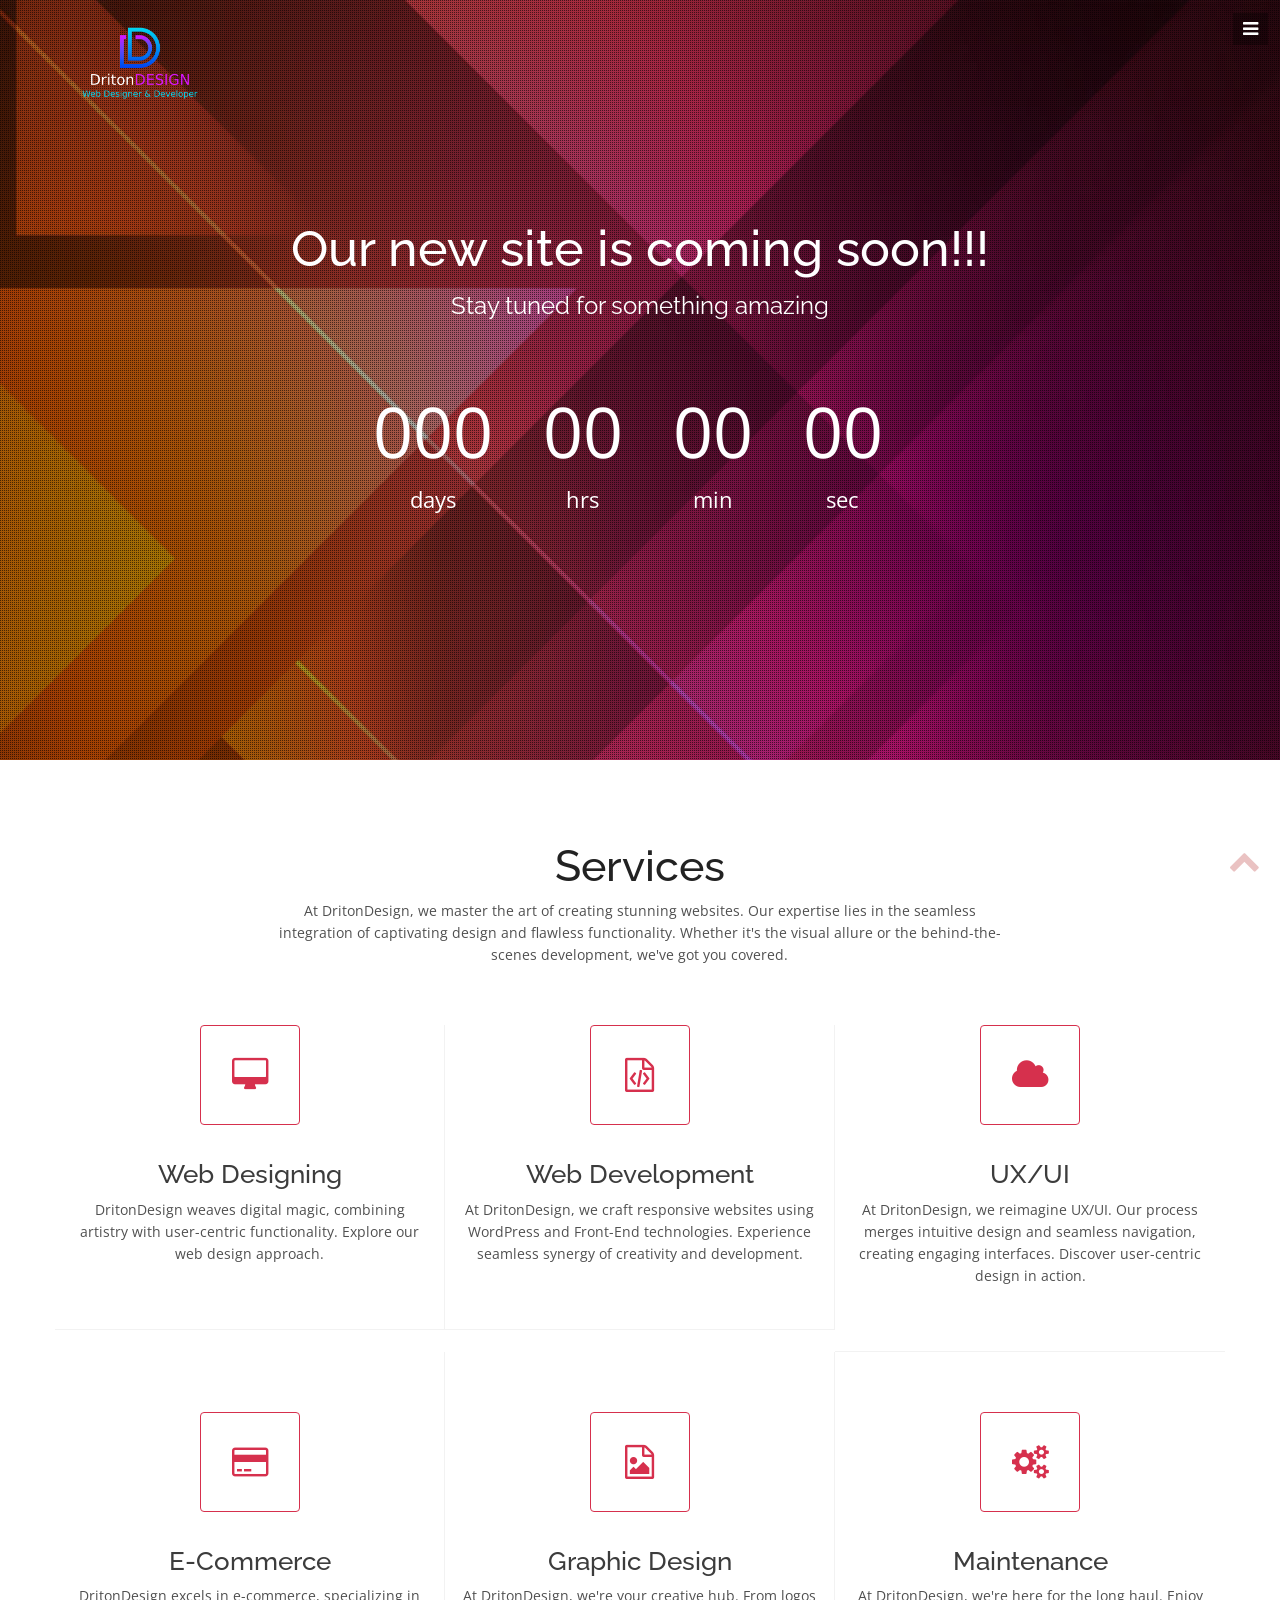
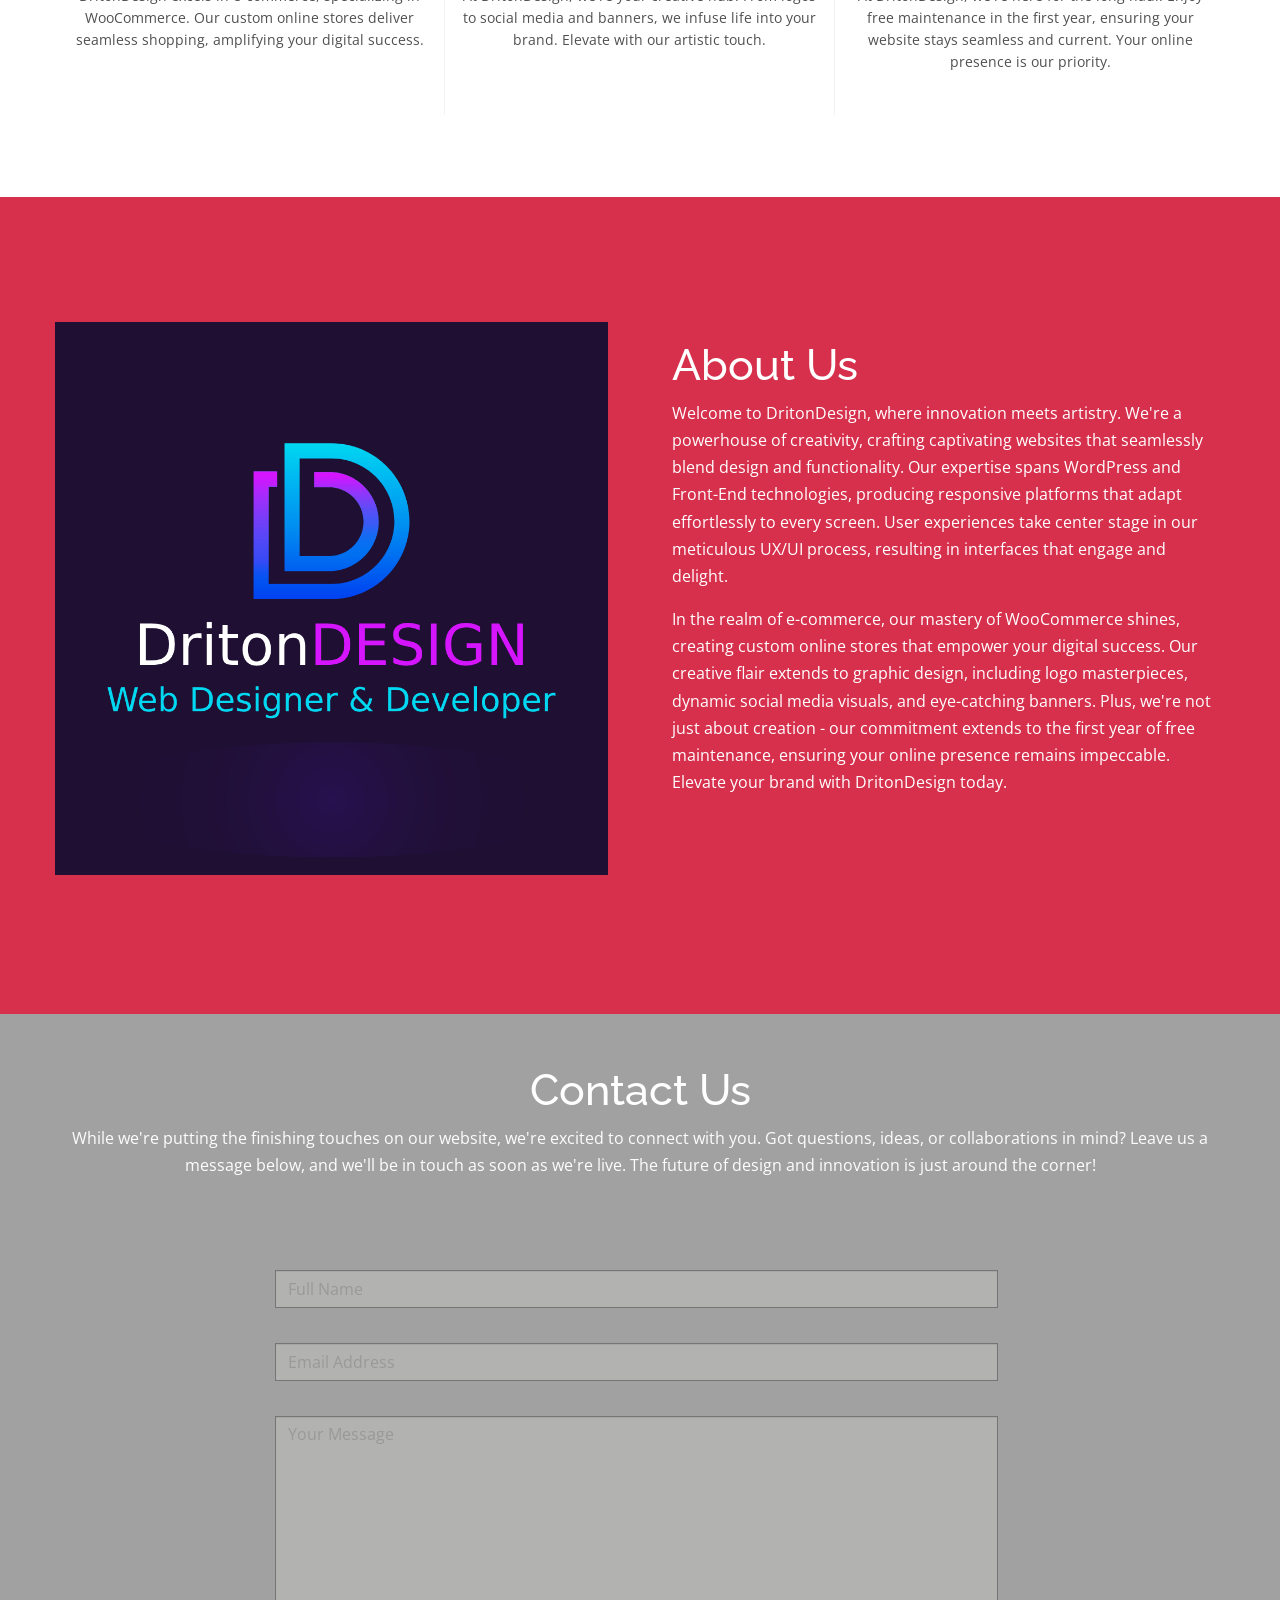
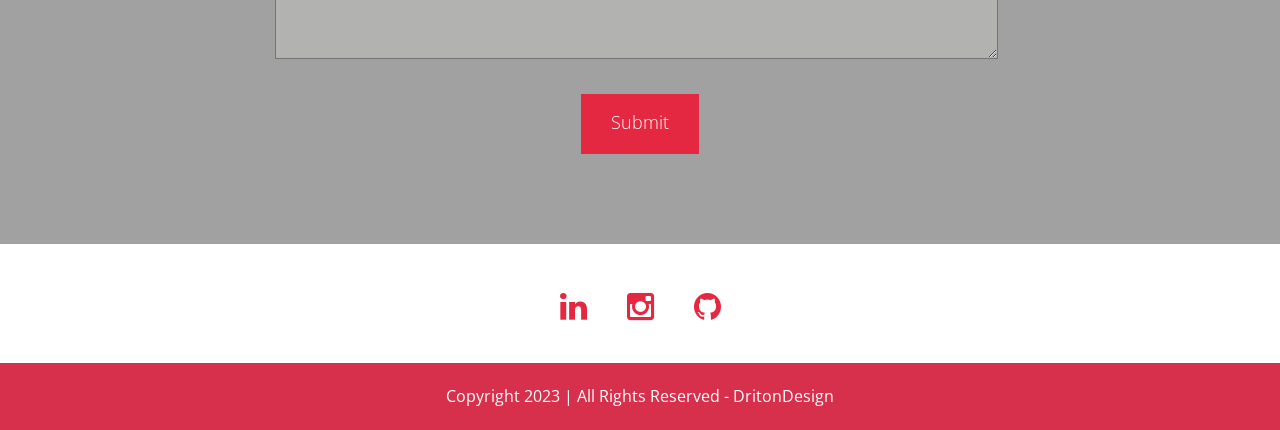
<file: index.html>
<!doctype html>
<html lang="en-gb" class="no-js">
<head>
<meta charset="utf-8">
<meta name="viewport" content="width=device-width, initial-scale=1, maximum-scale=1">
<!--[if lt IE 9]> 
    <meta http-equiv="X-UA-Compatible" content="IE=edge,chrome=1">
    <![endif]-->
<title>DritonDesign - Coming Soon</title>
<meta name="description" content="">
<meta name="author" content="WebThemez">
<!--[if lt IE 9]>
        <script src="http://html5shim.googlecode.com/svn/trunk/html5.js"></script>
    <![endif]-->
<!--[if lte IE 8]>
		<script type="text/javascript" src="http://explorercanvas.googlecode.com/svn/trunk/excanvas.js"></script>
	<![endif]-->
<link rel="stylesheet" href="css/bootstrap.min.css" />
<link href="css/animate.css" rel="stylesheet" media="screen">
<link rel="stylesheet" href="css/styles.css" />
<link href="font/css/font-awesome.min.css" rel="stylesheet">
</head>

<body>
<nav id="mainNav">
  <div id="menuToggle"><i class="fa fa-bars"></i></div>
  <ul class="menuLinks">
    <li class="active" id="firstLink"><a href="#home" class="scroll-link">Home</a></li>
    <li><a href="#services" class="scroll-link">Services</a></li>
    <li><a href="#aboutUs" class="scroll-link">About Us</a></li>
    <li><a href="#contactUs" class="scroll-link">Contact Us</a></li>
  </ul>
</nav>
<!--/.header-->
<div id="#top"></div>
<section id="home">
  <div class="banner-container">
    <div class="container">
      <div class="row">
        <div class="logo"> <img src="images/DD-logo.png" alr='logo'/> </div>
      </div>
      <div class="heading text-center">
        <h2>Our new site is coming soon!!!</h2>
        <strong>Stay tuned for something amazing</strong> </div>
      <div class="countdown styled"></div>
    </div>
  </div>
</section> 
<section id="services" class="page-section colord">
    <div class="container">
      <div class="heading wow fadeInUp animated" data-wow-duration="1000ms" data-wow-delay="300ms">
        <div class="row">
          <div class="text-center col-sm-8 col-sm-offset-2">
            <h2>Services</h2>
            <p>At DritonDesign, we master the art of creating stunning websites. Our expertise lies in the seamless integration of captivating design and flawless functionality. Whether it's the visual allure or the behind-the-scenes development, we've got you covered.</p>
          </div>
        </div> 
      </div>
      <div class="text-center our-services">
        <div class="row">
          <div class="col-sm-4 wow fadeInDown animated" data-wow-duration="1000ms" data-wow-delay="300ms" style="visibility: visible; animation-duration: 1000ms; -webkit-animation-duration: 1000ms; animation-delay: 300ms; -webkit-animation-delay: 300ms; animation-name: fadeInDown; -webkit-animation-name: fadeInDown;">
            <div class="service-icon">
              <i class="fa fa-desktop"></i>
            </div>
            <div class="service-info">
              <h3>Web Designing</h3>
              <p>DritonDesign weaves digital magic, combining artistry with user-centric functionality. Explore our web design approach.</p>
            </div>
          </div>
          <div class="col-sm-4 wow fadeInDown animated" data-wow-duration="1000ms" data-wow-delay="450ms" style="visibility: visible; animation-duration: 1000ms; -webkit-animation-duration: 1000ms; animation-delay: 450ms; -webkit-animation-delay: 450ms; animation-name: fadeInDown; -webkit-animation-name: fadeInDown;">
            <div class="service-icon">
              <i class="fa fa-file-code-o"></i>
            </div>
            <div class="service-info">
              <h3>Web Development</h3>
              <p>At DritonDesign, we craft responsive websites using WordPress and Front-End technologies. Experience seamless synergy of creativity and development.</p>
            </div>
          </div>
          <div class="col-sm-4 wow fadeInDown animated" data-wow-duration="1000ms" data-wow-delay="550ms" style="visibility: visible; animation-duration: 1000ms; -webkit-animation-duration: 1000ms; animation-delay: 550ms; -webkit-animation-delay: 550ms; animation-name: fadeInDown; -webkit-animation-name: fadeInDown;">
            <div class="service-icon">
              <i class="fa fa-cloud"></i>
            </div>
            <div class="service-info">
              <h3>UX/UI</h3>
              <p>At DritonDesign, we reimagine UX/UI. Our process merges intuitive design and seamless navigation, creating engaging interfaces. Discover user-centric design in action.</p>
            </div>
          </div>
          <div class="col-sm-4 wow fadeInUp animated" data-wow-duration="1000ms" data-wow-delay="650ms" style="visibility: visible; animation-duration: 1000ms; -webkit-animation-duration: 1000ms; animation-delay: 650ms; -webkit-animation-delay: 650ms; animation-name: fadeInUp; -webkit-animation-name: fadeInUp;">
            <div class="service-icon">
              <i class="fa fa-credit-card"></i>
            </div>
            <div class="service-info">
              <h3>E-Commerce</h3>
              <p>DritonDesign excels in e-commerce, specializing in WooCommerce. Our custom online stores deliver seamless shopping, amplifying your digital success.</p>
            </div>
          </div>
          <div class="col-sm-4 wow fadeInUp animated" data-wow-duration="1000ms" data-wow-delay="750ms" style="visibility: visible; animation-duration: 1000ms; -webkit-animation-duration: 1000ms; animation-delay: 750ms; -webkit-animation-delay: 750ms; animation-name: fadeInUp; -webkit-animation-name: fadeInUp;">
            <div class="service-icon">
              <i class="fa fa-file-image-o"></i>
            </div>
            <div class="service-info">
              <h3>Graphic Design</h3>
              <p>At DritonDesign, we're your creative hub. From logos to social media and banners, we infuse life into your brand. Elevate with our artistic touch.</p>
            </div>
          </div>
          <div class="col-sm-4 wow fadeInUp animated" data-wow-duration="1000ms" data-wow-delay="850ms" style="visibility: visible; animation-duration: 1000ms; -webkit-animation-duration: 1000ms; animation-delay: 850ms; -webkit-animation-delay: 850ms; animation-name: fadeInUp; -webkit-animation-name: fadeInUp;">
            <div class="service-icon">
              <i class="fa fa-cogs"></i>
            </div>
            <div class="service-info">
              <h3>Maintenance</h3>
              <p>At DritonDesign, we're here for the long haul. Enjoy free maintenance in the first year, ensuring your website stays seamless and current. Your online presence is our priority.</p>
            </div>
          </div>
        </div>
      </div>
    </div>
  </section>
<section id="aboutUs">
  <div class="container">
    <div class="row feature design">
      <div class="six columns right">
        <h2>About Us</h2>
        <p>Welcome to DritonDesign, where innovation meets artistry. We're a powerhouse of creativity, crafting captivating websites that seamlessly blend design and functionality. Our expertise spans WordPress and Front-End technologies, producing responsive platforms that adapt effortlessly to every screen. User experiences take center stage in our meticulous UX/UI process, resulting in interfaces that engage and delight. </p>
        <p>In the realm of e-commerce, our mastery of WooCommerce shines, creating custom online stores that empower your digital success. Our creative flair extends to graphic design, including logo masterpieces, dynamic social media visuals, and eye-catching banners. Plus, we're not just about creation - our commitment extends to the first year of free maintenance, ensuring your online presence remains impeccable. Elevate your brand with DritonDesign today.</p>
      </div>
      <div class="six columns feature-media left"> <img src="images/Logo-PS.jpg" alt=""> </div>
    </div>
  </div>
</section>
<section id="contactUs" class="contact-parlex">
  <div class="parlex-back">
    <div class="container">
      <div class="row">
        <div class="heading text-center"> 
          <!-- Heading -->
          <h2>Contact Us</h2>
          <p>While we're putting the finishing touches on our website, we're excited to connect with you. Got questions, ideas, or collaborations in mind? Leave us a message below, and we'll be in touch as soon as we're live. The future of design and innovation is just around the corner!</p>
        </div>
      </div>
      <div class="row mrgn30">
	  <div class="col-md-offset-2 col-md-8">
	  <div id="contactfrm">
	  <!-- <form method="POST" id="contact-form" class="form-horizontal" action="contactengine.php" onSubmit="alert('Thank you for your feedback!');">
							<div class="col-sm-12">
							<div class="form-group">
							<input type="text" name="Name" id="Name" class="form-control wow fadeInUp" placeholder="Name" required/>
							</div>
							<div class="form-group">
							<input type="text" name="Email" id="Email" class="form-control wow fadeInUp" placeholder="Email" required/>
							</div>					
							<div class="form-group">
							<textarea name="Message" rows="10" cols="20" id="Message" class="form-control input-message wow fadeInUp"  placeholder="Message" required></textarea>
							</div>
							<div class="form-group text-center">
							<input type="submit" name="submit" value="Submit" class="btn btn-success wow fadeInUp" />
							</div>
							</div>
						</form>		 --> 

            <!-- New Form -->
           
            <form id="contact-form" class="form-horizontal" action="https://formsubmit.co/business.dritongashi@gmail.com" method="POST" onsubmit="alert('Your Message was sent successfully!')">
              <div class="col-sm-12">
                <div class="form-group">
                  <input type="text" name="name" id="Name" class="form-control form-control wow fadeInUp" placeholder="Full Name" required>
                </div>
                <div class="form-group">
                  <input type="email" name="email" id="Email" class="form-control form-control wow fadeInUp" placeholder="Email Address" required>
                </div>					
                <div class="form-group">
                
                <textarea cols="20" placeholder="Your Message" class="form-control form-control input-message wow fadeInUp" id="Message" name="message" rows="10" required></textarea>
  
                </div>
                <div class="form-group text-center">
                <input type="submit" name="submit" value="Submit" class="btn btn-success wow fadeInUp" />
                </div>
                </div>
                <input type="hidden" name="_captcha" value="false">
                <input type="hidden" name="_autoresponse" value="Thank you for getting in touch with DritonDesign! Your email has landed safely in our inbox, and we're excited to connect with you.

                Our team is dedicated to crafting creative and innovative solutions that leave a lasting impact. Your inquiry is important to us, and we'll be reviewing it promptly. Whether it's a web design project, e-commerce venture, graphic design request, or any other collaboration, we're here to bring your vision to life.
                
                Please rest assured that we're actively working on your request. Our goal is to provide you with the best service and support possible.
                
                In the meantime, feel free to explore our website for more information about our services and portfolio. If you have any immediate questions or concerns, don't hesitate to reach out to us on <a target='_blank' href='https://www.linkedin.com/in/driton-gashi-23a70020a/'>LinkedIn</a> or  <a target='_blank' href='https://www.instagram.com/dritondesign/'>Instagram</a>.
                
                Thank you once again for considering DritonDesign for your creative needs. We look forward to the opportunity of working together and creating something exceptional.
                
                Best regards,
                Driton Gashi
                Founder, DritonDesign
                ">
<input type="hidden" name="_template" value="table">
<input type="hidden" name="_next" value="https://driton-gashi.com/">
<input type="hidden" name="_subject" value="New message from you website">
            </form>
					</div>	
       </div>
      </div>
    </div>
    <!--/.container--> 
  </div>
</section>
<footer>
  <div class="container">
    <div class="social text-center"> <a target="_blank" href="https://www.linkedin.com/in/driton-gashi-23a70020a/"><i class="fa fa-linkedin"></i></a> <a target="_blank" href="https://www.instagram.com/dritondesign/"><i class="fa fa-instagram"></i></a> <a target="_blank" href="https://github.com/Driton-Gashi"><i class="fa fa-github"></i></a> </div>
    <div class="clear"></div>
    <!--CLEAR FLOATS--> 
  </div>
</footer>
<!--/.page-section-->
<section class="copyright">
  <div class="container">
    <div class="row">
      <div class="col-sm-12 text-center"> Copyright 2023 | All Rights Reserved - DritonDesign</div>
    </div>
    <!-- / .row --> 
  </div>
</section>
<a href="#top" class="topHome"><i class="fa fa-chevron-up fa-2x"></i></a> 

<!--[if lte IE 8]><script src="//ajax.googleapis.com/ajax/libs/jquery/1.11.0/jquery.min.js"></script><![endif]--> 
<script src="js/modernizr-latest.js"></script> 
<script src="js/jquery-1.8.2.min.js" type="text/javascript"></script> 
<script src="js/bootstrap.min.js" type="text/javascript"></script> 
<script src="js/jquery.nav.js" type="text/javascript"></script> 
<script src="js/waypoints.js"></script> 
<script src="js/Backstretch.js" type="text/javascript"></script> 
<script src="js/custom.js" type="text/javascript"></script> 
<script type="text/javascript" src="js/jquery.countdown.js"></script>
</body>
</html>
</file>
<file: css/styles.css>
/* 
Author URI: http://webthemez.com/ 
*/

@import url(http://fonts.googleapis.com/css?family=Open+Sans:400,700,600);
@import url(http://fonts.googleapis.com/css?family=Raleway:400,700);
* {
	margin: 0;
	padding: 0;
	font-family: 'Open Sans', sans-serif;
}
body {
	height: 100%;
	font-family: 'Open Sans', sans-serif;
	font-size: 16px;
	line-height: 1.7;
	color: #666666;
	-webkit-font-smoothing: antialiased;
	-webkit-text-size-adjust: 100%;
	background: #fff;
	transition: all 0.3s linear;
	-webkit-transition: all 0.3s linear;
	-moz-transition: all 0.3s linear;
	-o-transition: all 0.3s linear;
}
::selection {
	color: #fff;
	background: #FF5200;
}

::-moz-selection {
 color: #fff;
 background: #FF5200;
}
p {
	color: #FFFFFF;
	margin: 0 0 1em !important;
}
h1, h2, h3, h4, h5, h6, #home .heading strong {
	font-family: 'Raleway', sans-serif;
}
.fitImage {
	max-width: 100%;
	vertical-align: middle;
	display: inline-block;
}
.animated {
	/* -webkit-animation-duration: 1s; */
	animation-duration: 1s;
	-webkit-animation-delay: 0s;
	animation-delay: 0s;
}
.mcbook {
	opacity: 0;
}
.show {
	opacity: 1;
}
.pDark p {
	color: #6D6D6D;
}
.pDark h3 {
	color: #BEBEBE;
}
.btn {
	background: #FF5200;
}
.btn:hover {
	background: #145AC4;
}
.btn, .form-control, .team-socials i {
	border-radius: 5px !important;
}
.overlay {
    background: #020202;
}
.form-group {
	margin: 0 auto;
	margin-bottom: 15px; 
}
.form-control {
	border: none;
	outline: none;
	color: #fff;
	margin: 0;
	height:38px;
	width: 210px;
	max-width: 100%;
	display: block;
	margin-bottom: 20px;
	background: rgba(245, 242, 237, 0.2);
	font-size: inherit;
	border-radius: 0px !important;
	width: 99%;
	border: 1px solid #757575;
}
.button-outline {
	-webkit-font-smoothing: antialiased;
	display: inline-block;
	vertical-align: middle;
	zoom: 1;
	color: #fff;
	padding: 10px 25px;
	border: 2px solid #fff;
	border-radius: 0px;
	font-size: 16px;
	font-weight: 400;
	background: rgba(255,255,255,0.15);
}
.button-outline:hover {
	color: #fff;
	background: rgba(255,255,255,0.35);
}
a {
	color: #EAC2C2;
	text-decoration: none;
	text-shadow: none;
	-webkit-transition: all 0.2s linear;
	-moz-transition: all 0.2s linear;
	-ms-transition: all 0.2s linear;
	-o-transition: all 0.2s linear;
	transition: all 0.2s linear;
}
a:hover {
	color: #000;
	text-decoration: none;
}
.btn {
	border: 0px;
	border-radius: 0px;
}
.btn-primary {
	background: #fff;
	border: 1px solid #fff !important;
	color: #414141 !important;
}
.btn-secondary {
	background: transparent;
	border: 1px solid #fff !important;
	color: #fff;
}
.btn-primary:hover {
	background: #fff;
}
.btn-secondary:hover {
	background: transparent;
	color: #fff;
}
.btn {
	color: #fff;
	font-size: 18px;
	min-height: 50px;
	border-radius: 40px;
	text-decoration: none;
	display: inline-block;
	line-height: 24px;
	padding: 16px 30px 20px;
	z-index: 1;
	position: relative;
	border: none;
	margin-bottom: 15px;
}
.form-control {
	border-radius: 0px;
}
.mrgn30 {
	margin: 30px 0;
}
.copyright {
	color: #FFFFFF;
	background: #D6304D;
	padding: 20px 0;
}
#top {
	position: relative;
}
.topHome {
	position: fixed;
	bottom: 20px;
	right: 20px;
	z-index: 5;
}
.topHome:hover {
	color: #F89F9F;
}
h2, .h2 {
	font-size: 43px;
}
#Header {
	margin-bottom: 52px;
	position: relative;
	width: 100%;
	height: 119px;
	line-height: 118px;
	z-index: 1;
	padding-top: 30px
}
.logo {
	width: auto;
	margin: 0 auto;
	padding: 16px;
	height: 125px;
	width: 170px;
}
.wrapper {
	margin: 0 auto;
	position: relative;
	width: 100%;
	z-index: 1;
}
#socialIcons {
	display: block;
}
#socialIcons ul {
	margin: 0px;
	padding: 0px;
	text-align: center;
}
#socialIcons ul li {
	margin-right: 5px;
	height: 35px;
	line-height: 40px;
	list-style-type: none;
	display: inline-block;
	background: rgba(224, 224, 224, 1);
	border-radius: 47px;
	padding: 5px;
}
#socialIcons ul li a {
	width: 34px;
	height: 34px;
	display: inline-block;
}
.twitterIcon, .facebookIcon, .linkedInIcon, .pintrestIcon {
	background: url('../images/social-icons.png') -74px 0px;
}
.facebookIcon {
	background-position: 10px 0px;
}
.linkedInIcon {
	background-position: -245px 0px;
}
.pintrestIcon {
	background-position: -331px 0px;
}
.tempBy {
	display: block;
	text-align: center;
	margin-top: 40px;
	color: #8A8A8A;
}
#Content h2 {
	margin: 0px;
	padding: 0px;
	text-align: center;
	font-size: 42px;
	font-weight: 300;
	color: #fff;
}
#WindowSlide {
	margin: 0 auto;
	position: relative;
	width: 634px;
	height: 170px;
	display: block;
	overflow: hidden;
}
#Mail {
	position: absolute;
	width: 634px;
	top: 0px;
	left: 0px;
}
#Content h3 {
	text-align: center;
	font-size: 24px;
	font-weight: normal;
	display: block;
	clear: both;
}
#subscribe p {
	text-align: center;
}
#subscribe input {
	background: rgba(255, 255, 255, 0.52);
	color: #7a7a7a;
	font: bold 19px;
	vertical-align: middle;
	width: 293px;
	border: 1px solid #000;
	padding: 10px;
}
#subscribe input[type="button"] {
	background: rgba(255, 255, 255, 1);
	width: auto;
	padding: 10px 25px;
	cursor: pointer;
	margin-left: -5px;
	font-weight: bold;
	font-size: 13px;
	color: #000;
}
.callback, .simple {
	font-size: 20px;
	background: #27ae60;
	padding: 0.5em 0.7em;
	color: #ecf0f1;
	margin-bottom: 50px;
	-webkit-transition: background 0.5s ease-out;
	transition: background 0.5s ease-out;
}
.callback {
	cursor: pointer;
}
.ended {
	background: #c0392b;
}
.countdown {
	text-align: center;
	margin-top: 30px;
}
.styled {
	margin-bottom: 60px;
}
.styled div {
	display: inline-block;
	margin-left: 10px;
	font-size: 70px;
	font-weight: normal;
	text-align: center;
	margin: 0 25px;
	height: 100px;
	text-shadow: none;
	vertical-align: middle;
	color: #fff;
}
#overlay {
	background: rgba(0, 0, 0, 0.56) url(../images/overlays/01.png) top left repeat;
	position: fixed;
	top: 0px;
	width: 100%;
	bottom: 0px;
	opacity: 0.8;
}
/* IE7 inline-block hack */
*+html .styled div {
	display: inline;
	zoom: 1;
}
.styled div:first-child {
	margin-left: 0;
}
.styled div span {
	display: block;
	font-size: 22px;
	margin-top: -10px;
	font-weight: normal;
	text-align: center;
}
.banner-container {
	background: rgba(0, 0, 0, 0.05);
	background-image: url('../images/dots.png');
	background-repeat: repeat;
	height: 760px;
}


.our-services .col-sm-4 {
  border-right: 1px solid #f2f2f2;
  border-bottom: 1px solid #f2f2f2;
  padding-bottom: 50px;
}

.service-icon {
  border-radius: 4px;
  color: #D6304D;
  display: inline-block;
  font-size: 34px;
  height: 100px;
  line-height: 60px;
  width: 100px;
  -webkit-transition: background-color 0.2s ease;
  transition: background-color 0.2s ease;
  /* border-radius: 50%; */
  border: 1px solid #D6304D;
  padding-top: 18px;
  text-align: center;
}

 

.our-services .col-sm-4 {
  border-right:1px solid #f2f2f2;
  border-bottom:1px solid #f2f2f2;
  padding-bottom: 50px;
}

.our-services .col-sm-4:nth-child(4), 
.our-services .col-sm-4:nth-child(5), 
.our-services .col-sm-4:nth-child(6) {
  border-bottom:0;
  padding-top: 60px;
}

.our-services .col-sm-4:nth-child(3), 
.our-services .col-sm-4:nth-child(6) {
  border-right:0;
}

.service-info h3 {
  margin-top: 35px;
  font-size: 26px;
}

/* wtMenu
----------------------------------------------*/
#mainNav {
	position: fixed;
	right: -200px;
	width: 200px;
	height: 100%;
	top: 0;
	z-index: 10;
	text-align: left;
}
#menuToggle {
	position: absolute;
	left: -47px;
	z-index: 999;
	background: rgba(0, 0, 0, 0.30);
	top: 13px;
	cursor: pointer;
}
#menuToggle .fa {
	font-size: 18px;
	margin: 7px 10px;
	color: #fff;
}
#menuToggle:hover .fa {
	color: #888;
}
.menuLinks {
	position: absolute;
	top: 0;
	right: 0px;
	background: rgba(0, 0, 0, 0.9);
	width: 200px;
	height: 100%;
	z-index: 999;
	padding: 10px 0 0 0
}
.menuLinks li {
	list-style: none;
}
.menuLinks li a {
	margin-left: 20px;
	color: gray;
	display: block;
	font-size: 12px;
	font-weight: 700;
	line-height: 38px;
	text-transform: uppercase;
}
.menuLinks li a:hover {
	color: #888;
}
/*home*/

#home .heading h2 {
	color: #fff;
	font-size: 50px !important;
	padding-top: 65px;
}
#home .heading strong {
	color: #fff;
	font-size: 24px;
	font-weight: normal;
}
/* Header 
----------------------------------------------*/
#section-top {
	background: #4E4E4E;
}
#section-top ul {
	margin: 0;
	padding: 0;
	list-style: none;
	float: right;
}
#section-top ul li {
	display: inline-block;
}
#section-top ul li a {
	border-radius: 2px;
	display: inline-block;
	height: 35px;
	line-height: 35px;
	width: 35px;
	text-align: center;
}
#section-top .region-top-first {
	float: right;
}
.header {
	position: fixed;
	width: 100%;
	background: rgba(27, 27, 27, 0.31);
	z-index: 50;
	border-radius: 0;
	top: 0px;
	border-bottom: 1px solid rgba(214, 214, 214, 0.26);
}
.addBg {
	background: rgba(5, 5, 5, 0.94);
	transition: all 0.3s linear;
	-webkit-transition: all 0.3s linear;
	-moz-transition: all 0.3s linear;
	-o-transition: all 0.3s linear;
}
.navbar-inverse {
	background: transparent;
}
.navbar-inverse .navbar-toggle {
	background-color: #FF5200;
}
.navbar-inverse .navbar-toggle .icon-bar {
/*background-color: #FF5200;*/

}
.navbar-inverse .navbar-toggle:hover, .navbar-inverse .navbar-toggle:focus {
	background: #FF5200;
}
.navbar-inverse .navbar-nav > li > a:hover, .navbar-inverse .navbar-nav > li > a:focus {
	color: #fff;
}
.navbar-inverse .navbar-toggle:hover .icon-bar {
	background: #fff;
}
.navbar-toggle {
}
.hero-text {
	color: #676e73;
	width: 83%;
	text-align: center;
	margin: 7% auto 24px auto;
	font-family: 'Oswald', sans-serif;
}
.hero-text p {
	font-family: 'Oswald', sans-serif;
	padding: 0;
	margin: 12px 8% 0;
	text-shadow: 0px 1px 2px rgba(0, 0, 0, .2);
}
/*.carousel-inner*/
 
.actionPanel {
	padding: 25px 0;
	background: #FF5200;
}
.actionPanel h3 {
	margin: 0px;
}
.circle {
	color: #8A8A8A;
	height: 80px;
	width: 80px;
	border-radius: 90px;
	background: #252525;
	padding: 23px;
}
#section-strapline {
	background: #f00bff;
	line-height: 42px;
	clear: both;
}
/*----Nav ----*/
.header .navbar-brand {
	float: left;
	padding: 22px 15px;
	line-height: 18px;
	height: 50px;/*color:#FF5200;*/
}
.navbar-brand b {
	color: #FF5200;
	font-family: 'Oswald', sans-serif;
	font-weight: 900;
}
.navbar-brand b i {
	color: #fff;
	font-style: normal;
}
.logo {
	font-size: 2.2em;
	text-shadow: none;
	margin: 8px 0 0 0;
}
.logo:hover {
	color: #5A5A5A;
}
.header .navbar {
	margin: 0;
	background: transparent;
	border: 0;
}
.navbar-inverse .navbar-nav > li > a {
	color: #fff;
	font-size: 1.2em;
	line-height: normal;
	margin: 17px;
	padding: 6px 0px !important;
	border-radius: 5px;
	font-family: 'Oswald', sans-serif;
	font-weight: 400;
	text-transform: uppercase;
}
.navbar-inverse .navbar-nav > .active > a, .navbar-inverse .navbar-nav > .active > a:hover, .navbar-inverse .navbar-nav > .active > a:focus {
	color: #fff;
	background: none;
	border-bottom: 2px solid #FF5200;
	border-radius: 0px;
}
.navbar-inverse .navbar-nav > .active {
}
.navbar-nav > li:hover > a {
	color: #fff;
}
.header .navbar-nav > li > a {
	padding: 25px 18px;
}
.page-section {
	width: 100%;
	height: auto;
	padding: 60px 0;
}
.noPadd {
	padding: 0;
}
.page-section h1 {
	font-size: 3.5em;
	margin: 90px 0 30px;
	line-height: 1.2em;
}
.page-section h1 span {
	font-weight: 200;
}
.page-section h2 {
	color: #FF5200;
}
.page-section p {
	font-size: 14px;
	line-height: 22px;
}
.darkBg {
	background: #000;
}
.darkBg .fa {
	color: #FF5200;
}
#logo {
	margin-top: 6.875rem;
	text-align: center;
}
.hero-text p {
	font-size: 1.6em;
	color: #fff;
	font-style: normal;
	text-shadow: 1px 1px 1px #8F8F8F;
}
.arrow-link {
	display: inline-block;
	font-size: 32px;
	margin-top: 20px;
	height: 60px;
	line-height: 60px;
	overflow: hidden;
	text-align: center;
	vertical-align: top;
	width: 60px;
}
a.arrow-link {
	color: #FF5200;
}
a.arrow-link:hover {
	color: #fff;
}
.colord {
	background: #FFFFFF;
}
.colord p {
	color: #505050;
}
.colord h3 {
	color: #3C3C3C;
}
.hero-button {
	text-align: center;
	background: rgba(255, 255, 255, 0.36);
	border: 1px solid #fff;
	padding: 20px;
	display: inline-block;
	margin: 0 auto;
	clear: left;
	width: auto;
}
.hero-img {
	text-align: center;
	margin: 124px auto 24px auto;
}
.da-slider {
	margin: 0 auto !important;
}
.heading h2 {
	color: #222;
}
#contactUs .heading h2 {
	color: #fff;
}
.sub-heading {
	padding: 15px 0;
}
.sub-heading h2 {
	font-size: 18px;
	margin: 15px 0 8px !important;
}
.sub-heading p {
	color: #5A5A5A;
}
.heading {
	padding: 3px 10px;
	padding-bottom: 15px;
	margin-bottom: 30px;
	display: block;
}
.pdingBtm30 {
	padding-bottom: 30px;
}
img, video, iframe, embed, object {
	max-width: 100%;
	height: auto;
}
/* Features
    -------------------------------------------------*/
#features h2 {
}
#features p {
}
.fetaure-details {
	margin-bottom: 45px;
}
.features .features-left {
	text-align: right;
}
.features .features-right {
	text-align: left;
}
#features h4 {
	color: #000;
	font-size: 24px !important;
}
#features p {
	color: #494949;
	font-size: 16px;
}
.features .phone-image {
	max-width: 250px;
	margin: auto auto 80px;
}
#aboutUs {
	background: #D6304D;
	padding-top: 35px;
	padding-bottom: 25px;
	overflow: hidden;
}
#aboutUs .feature {
	margin-top: 30px;
	margin-bottom: 54px;
	color: #fff;
	padding: 60px 0;
}
#aboutUs .right {
	padding-left: 32px;
	float: right;
}
#aboutUs .left {
	padding-right: 32px;
	float: left;
}
#aboutUs h3 {
	font: 18px/34px;
	text-transform: uppercase;
	letter-spacing: 1px;
	color: #222;
}
.fluid-video-wrapper {
	margin-top: 18px;
}
#aboutUs .left {
	padding-right: 32px;
	float: left;
}
#aboutUs .right {
	float: right;
}
.row .six {
	width: 50%;
}
/* Services
    -------------------------------------------------*/
.grid .text-content {
	padding-left: 35%;
}
.grid .text-content {
	display: block;
	padding-left: 19%;
	padding-right: 8%;
}
.grid .grid-item {
}
.grid .text-content h5 {
	font-weight: bold;
}
.grid .grid-item .item-content {
	display: block;
	outline: none;
	text-decoration: none;
	padding: 20px 0;
}
.item-content .fa {
	position: absolute;
	color: #646464;
	font-size: 4.5em;
	top: 36px;
}
#contactUs {
/*background: #FF5200;*/
}
#contactUs .btn {
	border-radius: 0px !important;
	border: 0px !important;
	background: #E52841;
	color: #fff !important;
	text-align: center;
}
nav#filter {
	margin-bottom: 1.5em;
}
nav#filter li {
	display: inline-block;
	margin: 0 0 0 5px;
}
nav#filter a {
	padding: 4px 12px;
	line-height: 20px;
	border: 1px solid #FF5200;
	text-decoration: none;
}
.current {
	background: #FF5200;
	color: #fff;
}
.page-section.intro {
	min-height: 600px;
}
.btn {
	font-weight: 200;
}
.btn-dark {
	background: #444;
	color: #fff;
}
.btn-dark:hover {
	background: #000;
	color: #fff;
}
.back-to-top {
	display: inline-block;
	clear: both;
	background: #fff;
	color: #333;
	padding: 0 10px 5px;
	margin: 20px 0 0;
	text-shadow: none;
}
.back-to-top:hover {
	background: #333;
	color: #fff;
	text-decoration: none;
}
hr {
	border-color: #ddd;
}
body {
	margin: 0;
	font-family: Arial, sans-serif;
}
#navigation {
	position: fixed;
	top: 0;
	right: 0;
	margin: 0;
	padding: 0;
	width: 200px;
	background: #ffffff;
	box-shadow: 0 10px 10px -10px #000000;
}
#navigation > li {
	margin: 0;
	padding: 0;
	list-style: none;
}
#navigation > li > a {
	margin: 1px;
	color: #000000;
	background: #cccccc;
	display: block;
	padding: 5px;
	text-decoration: none;
	transition: all 400ms;
}
#navigation > li > a.current, #navigation > li:hover > a {
	background: #999999;
}
.pageSection {
	min-height: 600px;
	padding: 20px;
	background: #dddddd;
}
.pageSection:nth-child(odd) {
	background: #eeeeee;
}
.socialIcons li {
	list-style: none;
	display: inline;
	margin-right: 6px;
}
footer {
	padding: 35px 0 30px;
	background: #FFFFFF;
}
.social a:hover {
	color: #818181;
}
.social a {
	font-size: 32px;
	margin: 0 18px;
	color: #E52841;
}
.contact ul li {
	margin-bottom: 10px;
}
.contact ul li i {
	margin-right: 15px;
}
.portfolio-item img:hover {
	width: 110%;
	height: 110%;
}

@media (min-width: 768px) {
.header .navbar-brand {
	padding-left: 0;
}
.navbar-nav {
	float: right;
}
.navbar-inverse .navbar-nav > li > a {
	color: #fff;
	font-size: 1.1em;
	padding: 6px 0px !important;
	border-radius: 5px;
	margin: 19px 10px;
}
}

@media (max-width: 768px) {
.banner-container {
	height: 700px;
}
#home .heading h2 {
	font-size: 44px !important;
}
#home .heading strong {
	font-size: 19px;
}
.styled div {
	display: inline-block;
	margin-left: 10px;
	font-size: 50px;
}
.styled div span {
	font-size: 23px;
}
.row .six {
	width: auto;
}
.hero-img {
	display: none;
}
.header .navbar-nav > li > a {
	padding: 25px 12px;
}
}

@media (max-width:760px) {
.header .navbar-nav > li > a {
	padding: 7px 12px;
	font-size: 14px;
}
.navbar-inverse .navbar-collapse, .navbar-inverse .navbar-form {
	border-color: #A8A8A8;
}
}

@media (max-width: 480px) {
	.logo{
		width: 128px;
	}
.banner-container {
	height: 500px;
}
#home .heading h2 {
	font-size: 34px !important;
	padding-top: 20px;
}
#home .heading strong {
	font-size: 14px;
}
.styled div {
	display: inline-block;
	margin-left: 10px;
	font-size: 28px;
}
.styled div span {
	font-size: 14px;
}
.navbar {
	min-height: 69px;
}
.arrow-link {
	display: none;
}
#section-top ul li a {
	height: 28px;
	line-height: 28px;
	width: 26px;
}
.page-section h1 {
	font-size: 3em;
}
.page-section h2 {
	font-size: 22px;
}
.page-section p {
	font-size: 14px;
	margin: 0 0 20px;
}
.copyright {
	font-size: 13px;
}
}

@media (max-width: 320px) {
.banner-container {
}
.grid .text-content {
	padding-left: 29%;
	padding-right: 2%;
}
nav#filter li {
	display: inline-block;
	margin: 0 0 23px 5px;
}
}
.customNavigation {
	text-align: center;
}
.customNavigation a {
	-webkit-user-select: none;
	-khtml-user-select: none;
	-moz-user-select: none;
	-ms-user-select: none;
	user-select: none;
	-webkit-tap-highlight-color: rgba(0, 0, 0, 0);
}
.contact-parlex {
	padding-top: 0px;
	background-image: url('../images/banner-bg.jpg');
	background-size: cover;
	background-repeat: no-repeat;
	background-attachment: fixed;
}
.parlex-back {
	padding: 30px 0;
	background-color: rgba(0, 0, 0, 0.37);
	color: #FDFDFD !important;
}
.parlex-back .heading p {
	color: #FDFDFD;
	font-weight: normal;
}
.customNavigation {
	display: none;
}
#clients .heading {
	margin: 0px;
}
</file>
